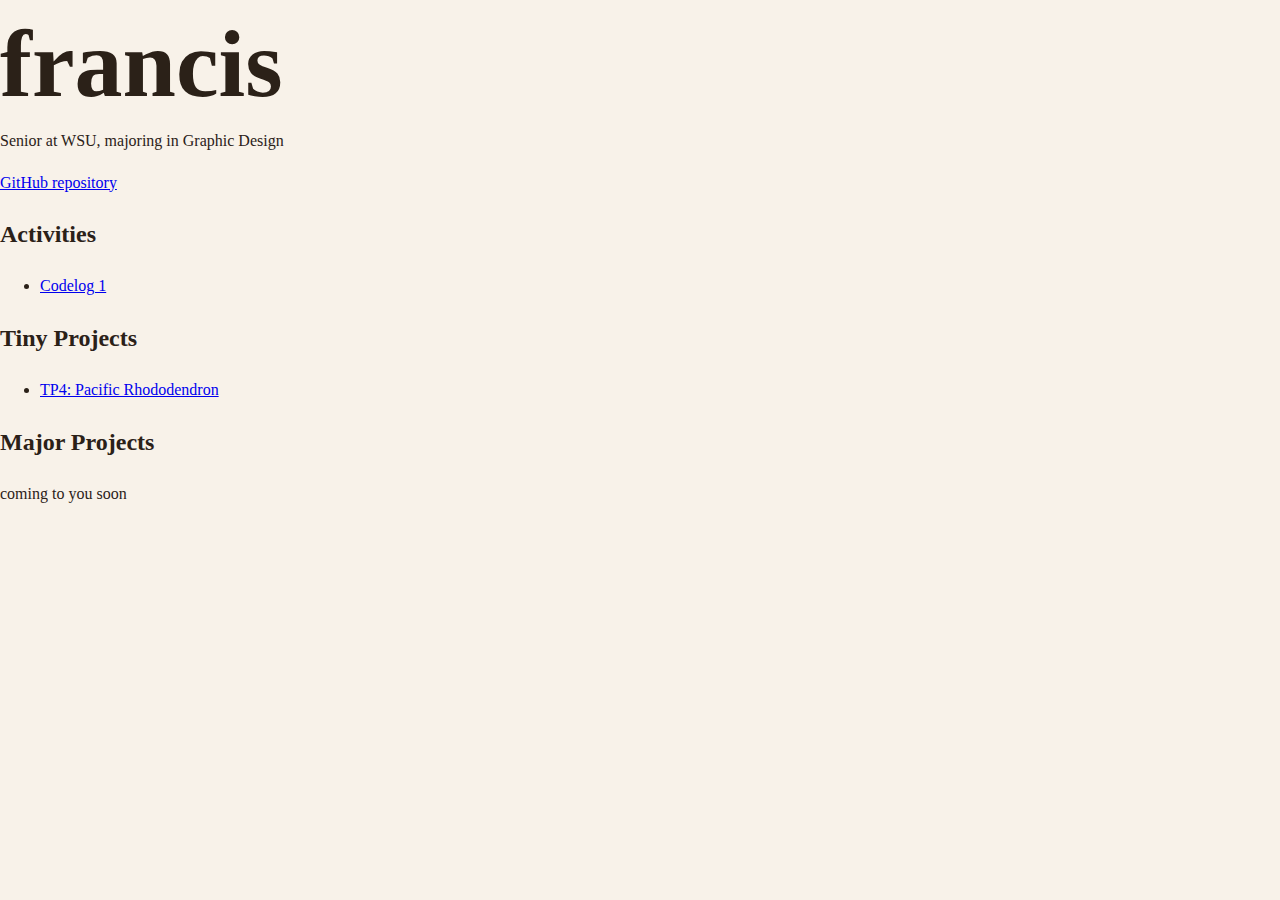
<file: index.html>
<!DOCTYPE html>
<html>
	<head>
		<meta charset="UTF-8">
		<meta name="viewport" content="width=device-width, initial-scale=1.0">
		<title>Francis's Website</title>
		<!-- external CSS -->
		 <link rel="stylesheet" href="styles.css" media="all">
	</head>

	<body>

		<h1>francis</h1>
		<p>Senior at WSU, majoring in Graphic Design</p>

		<p>
			<a href="https://github.com/emileefrancis/emileefrancis.github.io">GitHub repository</a>
		</p>

		<h2>Activities</h2>
		<ul>
			<li>
				<a href="https://emileefrancis.github.io/codelogs/log1.html">Codelog 1</a>
			</li>
		</ul>

		<h2>Tiny Projects</h2>
		<ul>
			<li>
				<a href="https://emileefrancis.github.io/rhododendron/">TP4: Pacific Rhododendron</a>
			</li>
		</ul>

		<h2>Major Projects</h2>
		<p>coming to you soon</p>

	</body>

</html>
</file>
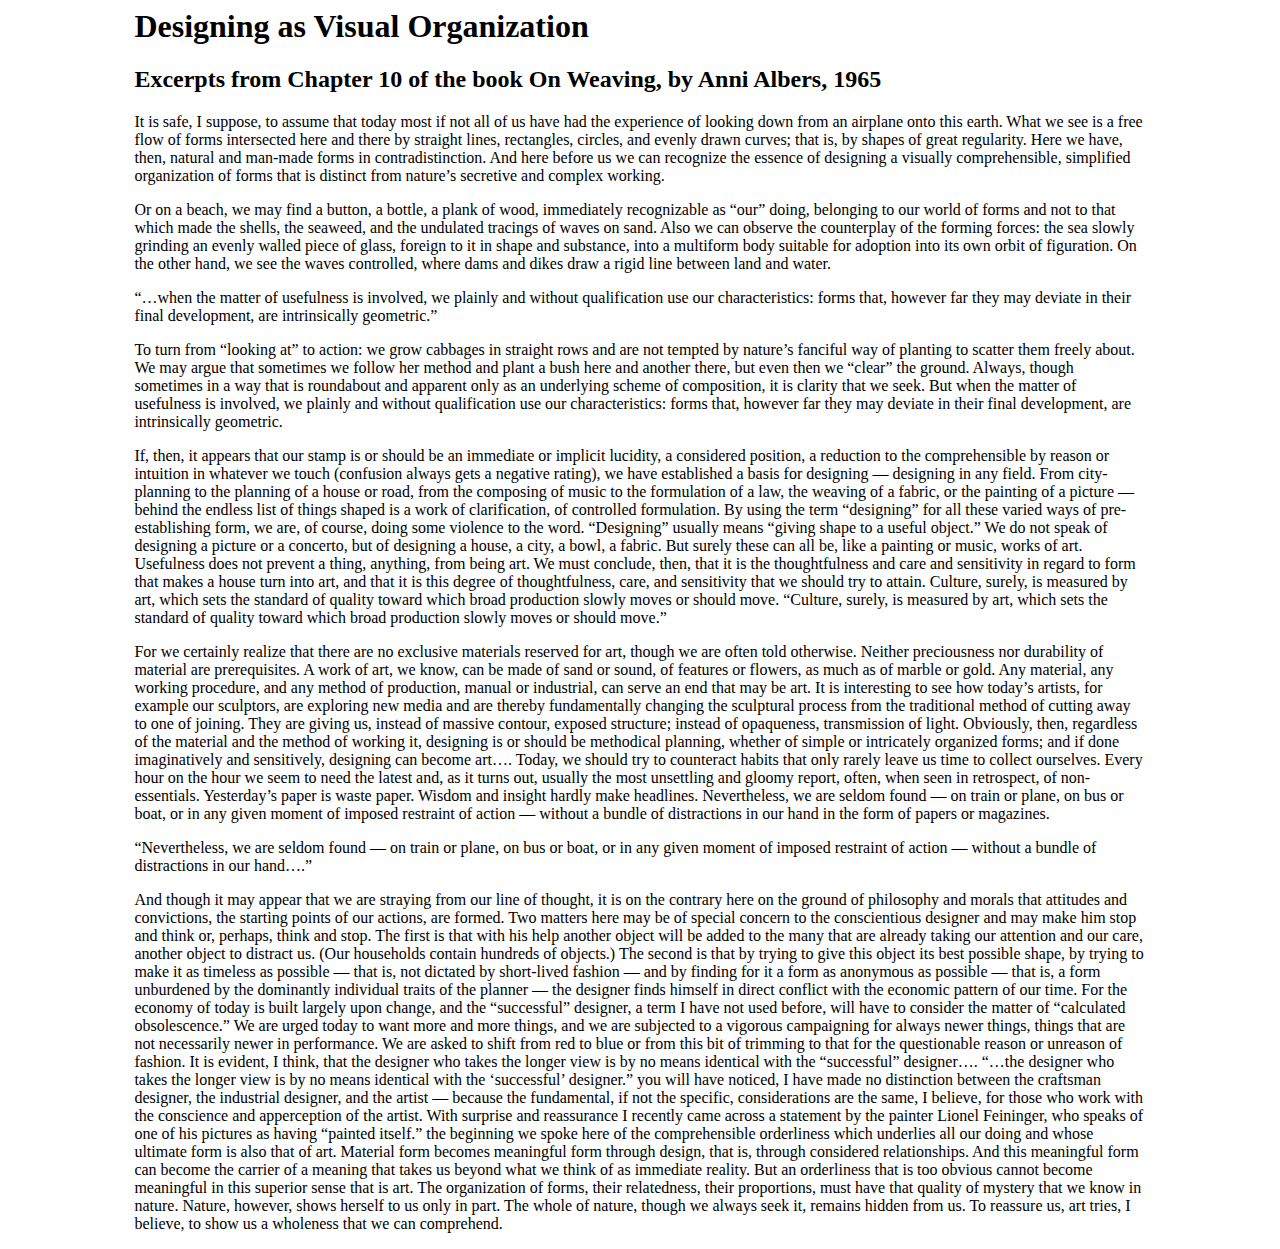
<file: anni albers/index.html>
<html>
<head>
	<!-- meta tags and title -->
	<meta charset="UTF-8">
	<meta name="viewport" content="width=device-width, initial-scale=1.0">
	<title>TP3: Layout 1</title>

	<!-- external and internal CSS -->
	<link rel="stylesheet" href="styles.css" media="all">

</head>
<body>



    <main>
        <section>
   <h1>Designing as Visual Organization</h1>
   <h2>Excerpts from Chapter 10 of the book On Weaving, by Anni Albers, 1965</h2>
    </section>
    <section>
   <p> It is safe, I suppose, to assume that today most if not all of us have had the experience of looking down from an airplane onto this earth. What we see is a free flow of forms intersected here and there by straight lines, rectangles, circles, and evenly drawn curves; that is, by shapes of great regularity. Here we have, then, natural and man-made forms in contradistinction. And here before us we can recognize the essence of designing a visually comprehensible, simplified organization of forms that is distinct from nature’s secretive and complex working.</p>
    </section>
     <section>
   <p> Or on a beach, we may find a button, a bottle, a plank of wood, immediately recognizable as “our” doing, belonging to our world of forms and not to that which made the shells, the seaweed, and the undulated tracings of waves on sand. Also we can observe the counterplay of the forming forces: the sea slowly grinding an evenly walled piece of glass, foreign to it in shape and substance, into a multiform body suitable for adoption into its own orbit of figuration. On the other hand, we see the waves controlled, where dams and dikes draw a rigid line between land and water.</p>
     </section>
    <section>
    <p class="callout">“…when the matter of usefulness is involved, we plainly and without qualification use our characteristics:
    forms that, however far they may deviate in their final development, are intrinsically geometric.”</p>
    </section>
    <section>
    <p> To turn from “looking at” to action: we grow cabbages in straight rows and are not tempted by nature’s fanciful way of planting to scatter them freely about. We may argue that sometimes we follow her method and plant a bush here and another there, but even then we “clear” the ground. Always, though sometimes in a way that is roundabout and apparent only as an underlying scheme of composition, it is clarity that we seek. But when the matter of usefulness is involved, we plainly and without qualification use our characteristics: forms that, however far they may deviate in their final development, are intrinsically geometric.</p>
    </section>
    <section>
    <p>If, then, it appears that our stamp is or should be an immediate or implicit lucidity, a considered position, a reduction to the comprehensible by reason or intuition in whatever we touch (confusion always gets a negative rating), we have established a basis for designing — designing in any field. From city-planning to the planning of a house or road, from the composing of music to the formulation of a law, the weaving of a fabric, or the painting of a picture — behind the endless list of things shaped is a work of clarification, of controlled formulation.
        By using the term “designing” for all these varied ways of pre-establishing form, we are, of course, doing some violence to the word. “Designing” usually means “giving shape to a useful object.” We do not speak of designing a picture or a concerto, but of designing a house, a city, a bowl, a fabric. But surely these can all be, like a painting or music, works of art. Usefulness does not prevent a thing, anything, from being art. We must conclude, then, that it is the thoughtfulness and care and sensitivity in regard to form that makes a house turn into art, and that it is this degree of thoughtfulness, care, and sensitivity that we should try to attain. Culture, surely, is measured by art, which sets the standard of quality toward which broad production slowly moves or should move.
        “Culture, surely, is measured by art, which sets the standard of quality toward which broad production slowly moves or should move.”</p>
    </section>
    <section>
    <p> For we certainly realize that there are no exclusive materials reserved for art, though we are often told otherwise. Neither preciousness nor durability of material are prerequisites. A work of art, we know, can be made of sand or sound, of features or flowers, as much as of marble or gold. Any material, any working procedure, and any method of production, manual or industrial, can serve an end that may be art. It is interesting to see how today’s artists, for example our sculptors, are exploring new media and are thereby fundamentally changing the sculptural process from the traditional method of cutting away to one of joining. They are giving us, instead of massive contour, exposed structure; instead of opaqueness, transmission of light. Obviously, then, regardless of the material and the method of working it, designing is or should be methodical planning, whether of simple or intricately organized forms; and if done imaginatively and sensitively, designing can become art….
     Today, we should try to counteract habits that only rarely leave us time to collect ourselves. Every hour on the hour we seem to need the latest and, as it turns out, usually the most unsettling and gloomy report, often, when seen in retrospect, of non-essentials. Yesterday’s paper is waste paper. Wisdom and insight hardly make headlines. Nevertheless, we are seldom found — on train or plane, on bus or boat, or in any given moment of imposed restraint of action — without a bundle of distractions in our hand in the form of papers or magazines.</p>
    </section>
    <section>
    <p class="callout">“Nevertheless, we are seldom found — on train or plane, on bus or boat, or in
    any given moment of imposed restraint of action — without a bundle of distractions in our hand….”</p>
    </section>
    <section>
    <p>And though it may appear that we are straying from our line of thought, it is on the contrary here on the ground of philosophy and morals that attitudes and convictions, the starting points of our actions, are formed. Two matters here may be of special concern to the conscientious designer and may make him stop and think or, perhaps, think and stop. The first is that with his help another object will be added to the many that are already taking our attention and our care, another object to distract us. (Our households contain hundreds of objects.) The second is that by trying to give this object its best possible shape, by trying to make it as timeless as possible — that is, not dictated by short-lived fashion — and by finding for it a form as anonymous as possible — that is, a form unburdened by the dominantly individual traits of the planner — the designer finds himself in direct conflict with the economic pattern of our time.
         For the economy of today is built largely upon change, and the “successful” designer, a term I have not used before, will have to consider the matter of “calculated obsolescence.” We are urged today to want more and more things, and we are subjected to a vigorous campaigning for always newer things, things that are not necessarily newer in performance. We are asked to shift from red to blue or from this bit of trimming to that for the questionable reason or unreason of fashion. It is evident, I think, that the designer who takes the longer view is by no means identical with the “successful” designer….
         “…the designer who takes the longer view is by no means identical with the ‘successful’ designer.”
         you will have noticed, I have made no distinction between the craftsman designer, the industrial designer, and the artist — because the fundamental, if not the specific, considerations are the same, I believe, for those who work with the conscience and apperception of the artist. With surprise and reassurance I recently came across a statement by the painter Lionel Feininger, who speaks of one of his pictures as having “painted itself.”
        the beginning we spoke here of the comprehensible orderliness which underlies all our doing and whose ultimate form is also that of art. Material form becomes meaningful form through design, that is, through considered relationships. And this meaningful form can become the carrier of a meaning that takes us beyond what we think of as immediate reality. But an orderliness that is too obvious cannot become meaningful in this superior sense that is art. The organization of forms, their relatedness, their proportions, must have that quality of mystery that we know in nature. Nature, however, shows herself to us only in part. The whole of nature, though we always seek it, remains hidden from us. To reassure us, art tries, I believe, to show us a wholeness that we can comprehend.</p>
    </section>
    </main>

</body>
</html>
</file>
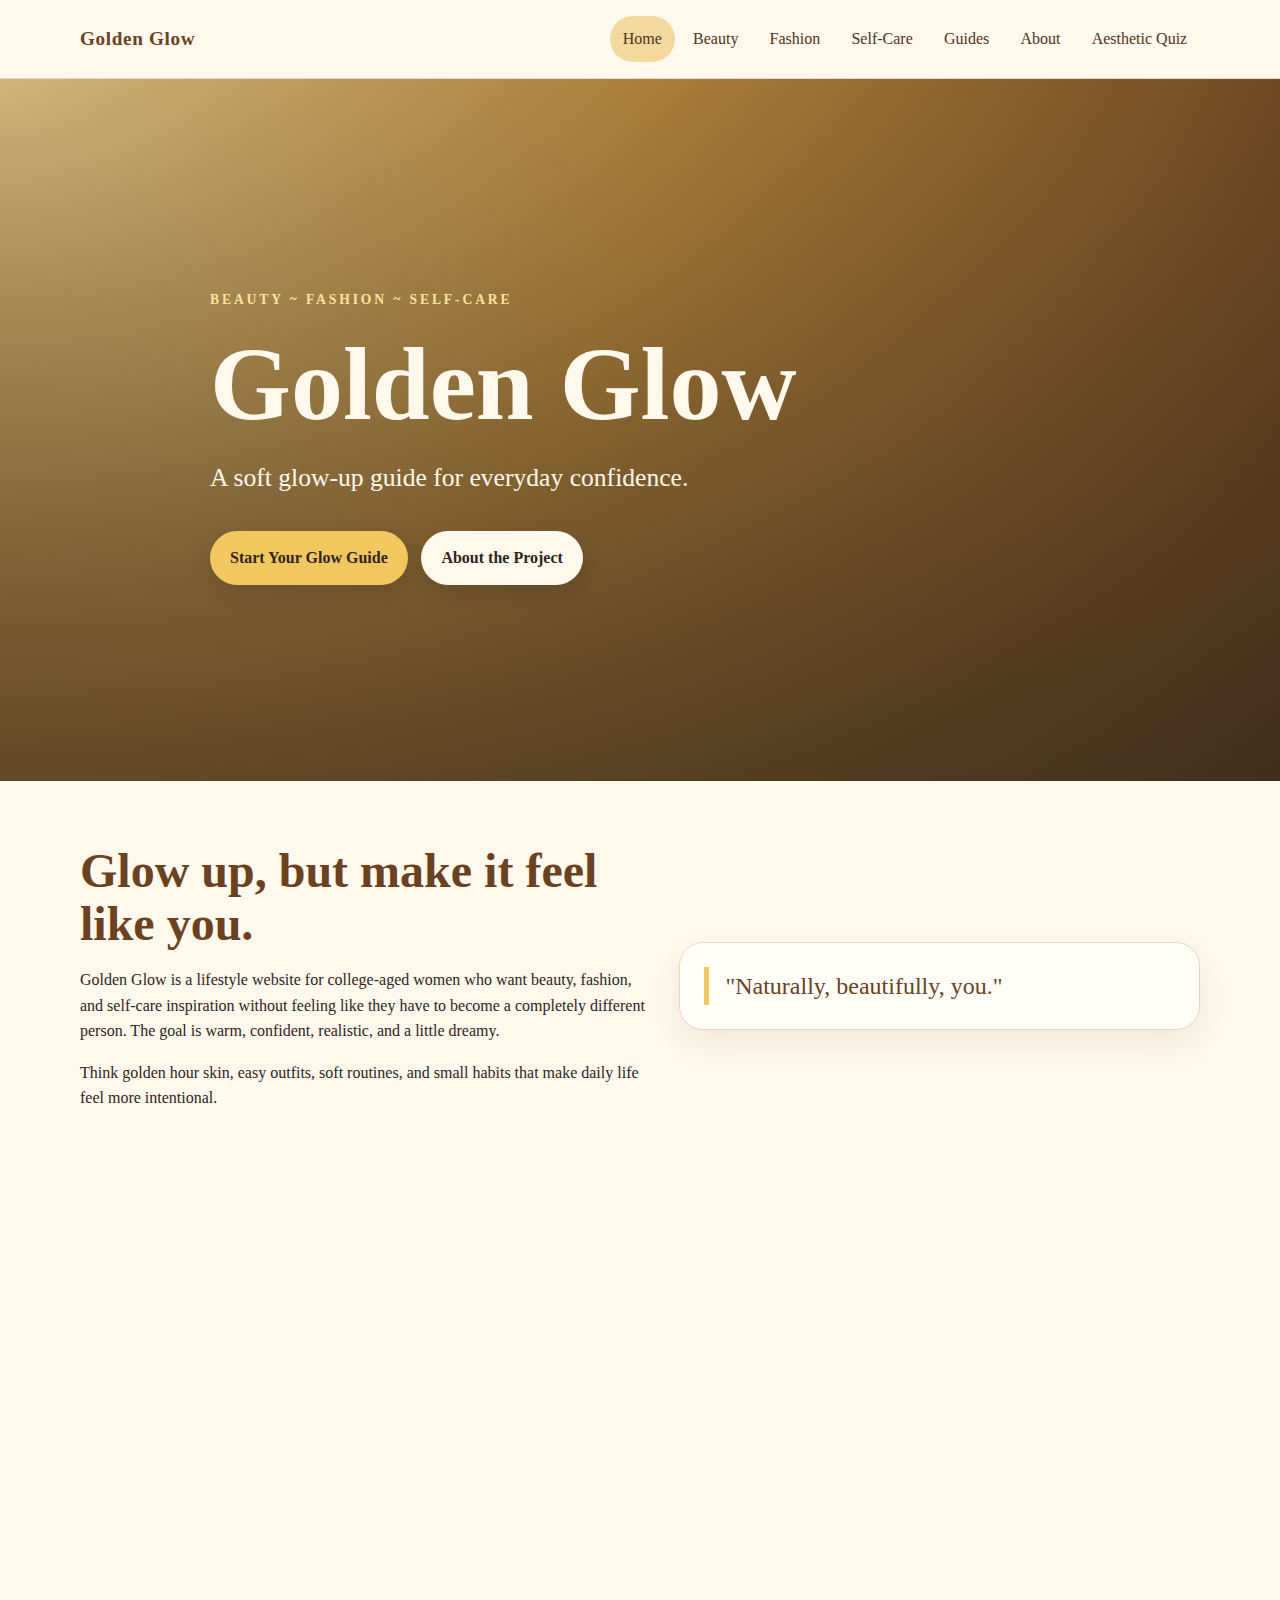
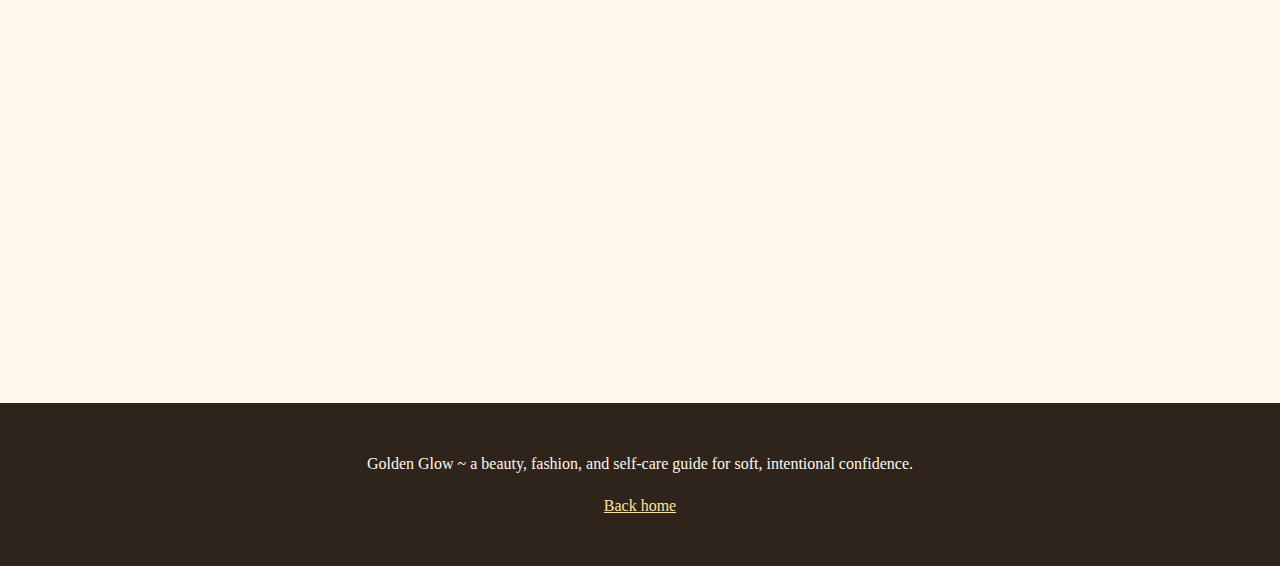
<file: golden-glow-design/index.html>
<!DOCTYPE html>
<html lang="en">

<head>
    <meta charset="UTF-8">
    <meta name="viewport" content="width=device-width, initial-scale=1.0">
    <title>Golden Glow | Home</title>
    <link rel="stylesheet" href="styles.css">
</head>

<body>
    <a class="skip-link" href="#main">Skip to main content</a>
    <header class="site-header">
        <div class="nav-wrap">
            <a class="logo" href="index.html">Golden Glow</a>
            <button class="nav-toggle" aria-expanded="false" aria-controls="nav-menu">Menu</button>
            <ul class="nav-menu" id="nav-menu">
                <li><a href="index.html" class="active">Home</a></li>
                <li><a href="beauty.html">Beauty</a></li>
                <li><a href="fashion.html">Fashion</a></li>
                <li><a href="self-care.html">Self-Care</a></li>
                <li><a href="guides.html">Guides</a></li>
                <li><a href="about.html">About</a></li>
                <li><a href="quiz/quiz.html">Aesthetic Quiz</a></li>
            </ul>
        </div>
    </header>

    <section class="hero">
        <div class="hero-content">
            <p class="eyebrow">Beauty ~ Fashion ~ Self-Care</p>
            <h1>Golden Glow</h1>
            <p class="tagline">A soft glow-up guide for everyday confidence.</p>
            <div class="button-row">
                <a class="button" href="guides.html">Start Your Glow Guide</a>
                <a class="button secondary" href="about.html">About the Project</a>
            </div>
        </div>
    </section>

    <main id="main">

        <section class="section split reveal">
            <div>
                <h2>Glow up, but make it feel like you.</h2>
                <p>
                    Golden Glow is a lifestyle website for college-aged women who want beauty, fashion,
                    and self-care inspiration without feeling like they have to become a completely
                    different person. The goal is warm, confident, realistic, and a little dreamy.
                </p>
                <p>
                    Think golden hour skin, easy outfits, soft routines, and small habits that make
                    daily life feel more intentional.
                </p>
            </div>

            <div class="card">
                <blockquote class="quote">
                    "Naturally, beautifully, you."
                </blockquote>
            </div>
        </section>

        <section class="section reveal">
            <div class="section-intro">
                <h2>Explore the site</h2>
                <p>Each page shows you a different part of the Golden Glow lifestyle.</p>
            </div>

            <div class="grid three">
                <a class="card link-card feature-card" style="--feature-bg:#c98f46;" href="beauty.html">
                    <h3>Beauty</h3>
                    <p>Skincare, makeup, and simple glow-up routines.</p>
                </a>

                <a class="card link-card feature-card" style="--feature-bg:#9e6f42;" href="fashion.html">
                    <h3>Fashion</h3>
                    <p>Soft outfits, capsule pieces, and warm styling ideas.</p>
                </a>

                <a class="card link-card feature-card" style="--feature-bg:#b77b57;" href="self-care.html">
                    <h3>Self-Care</h3>
                    <p>Daily rituals, reset routines, and gentle motivation.</p>
                </a>
            </div>
        </section>

        <section class="section callout reveal">
            <h2>Who this is for</h2>
            <p>
                This site is designed for someone who is busy, creative, and trying to feel more put together
                without making beauty or wellness feel like a full-time job.
            </p>
            <ul class="pill-list">
                <li>College lifestyle</li>
                <li>Beginner friendly</li>
                <li>Budget aware</li>
                <li>Warm and relaxed</li>
                <li>Soft confidence</li>
            </ul>
        </section>

    </main>

    <footer class="site-footer">
        <p>Golden Glow ~ a beauty, fashion, and self-care guide for soft, intentional confidence.</p>
        <p><a href="index.html">Back home</a></p>
    </footer>

    <script src="scripts.js"></script>
</body>

</html>
</file>
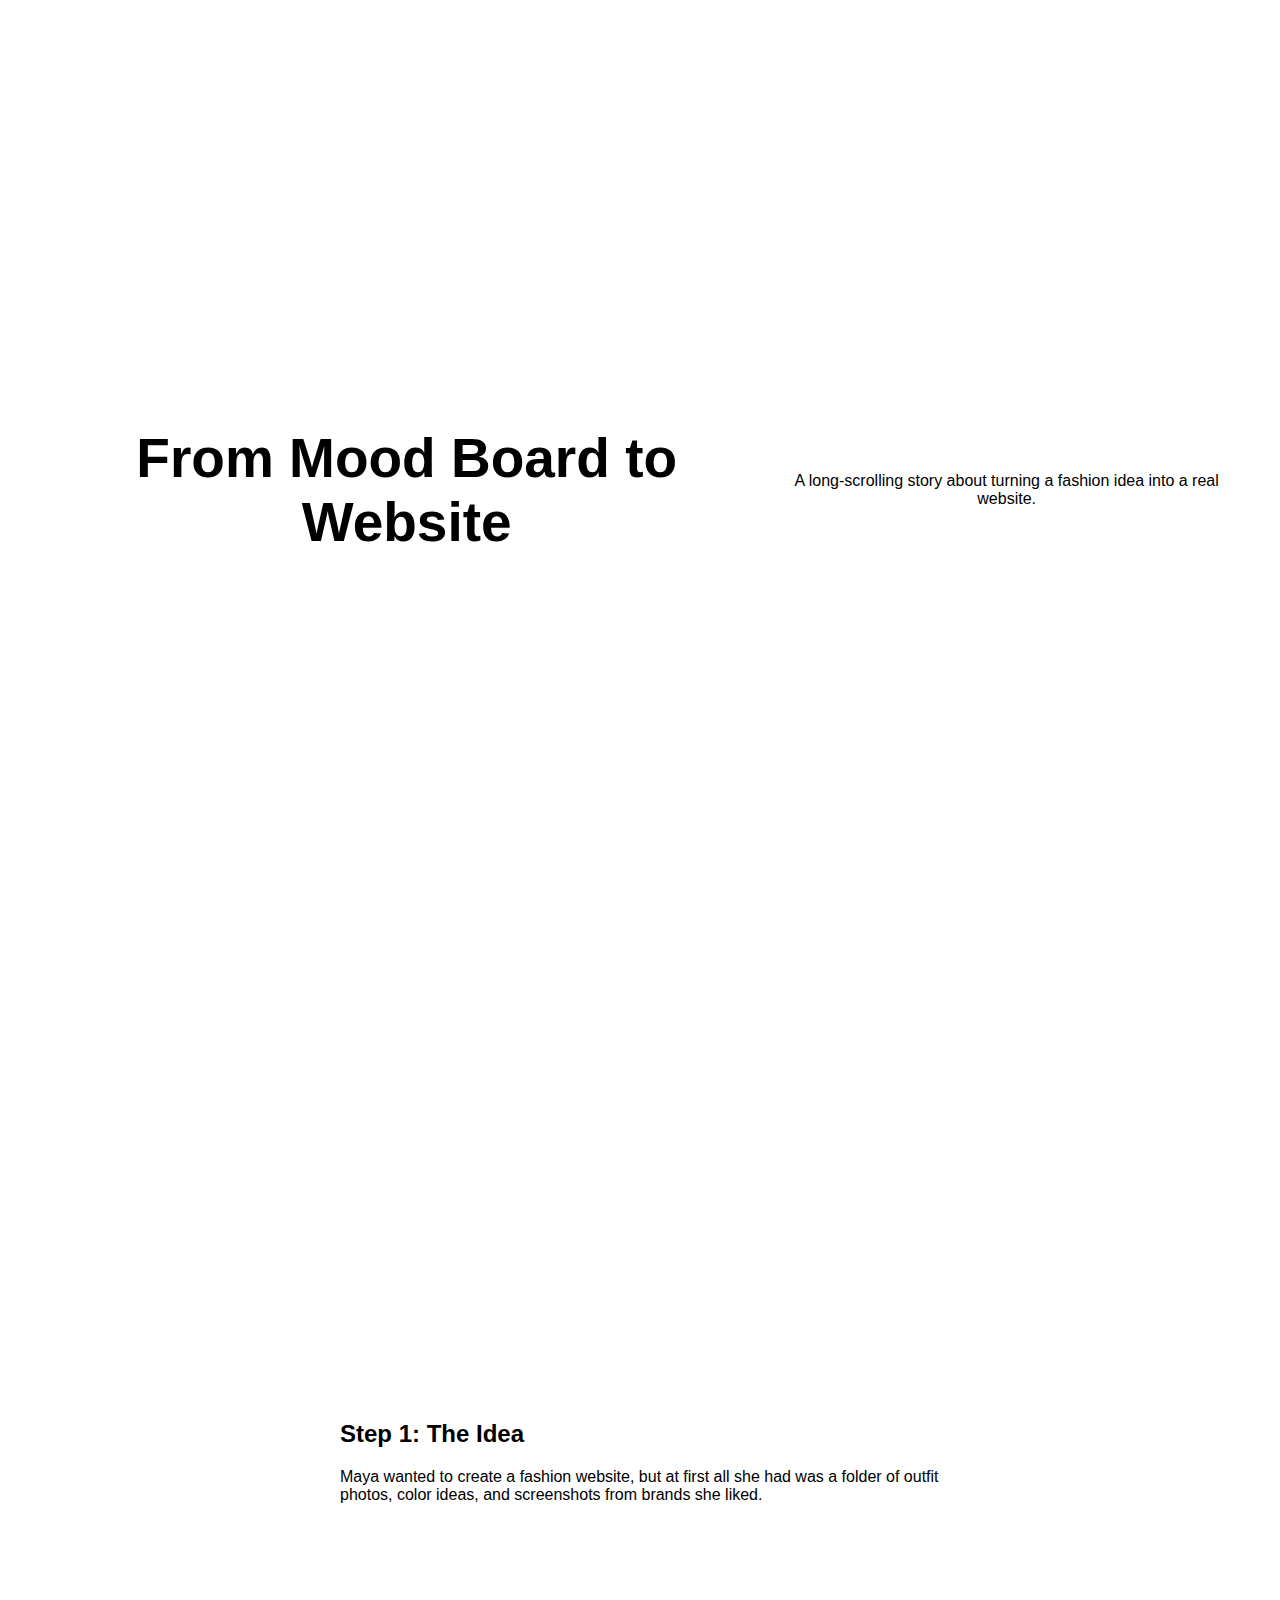
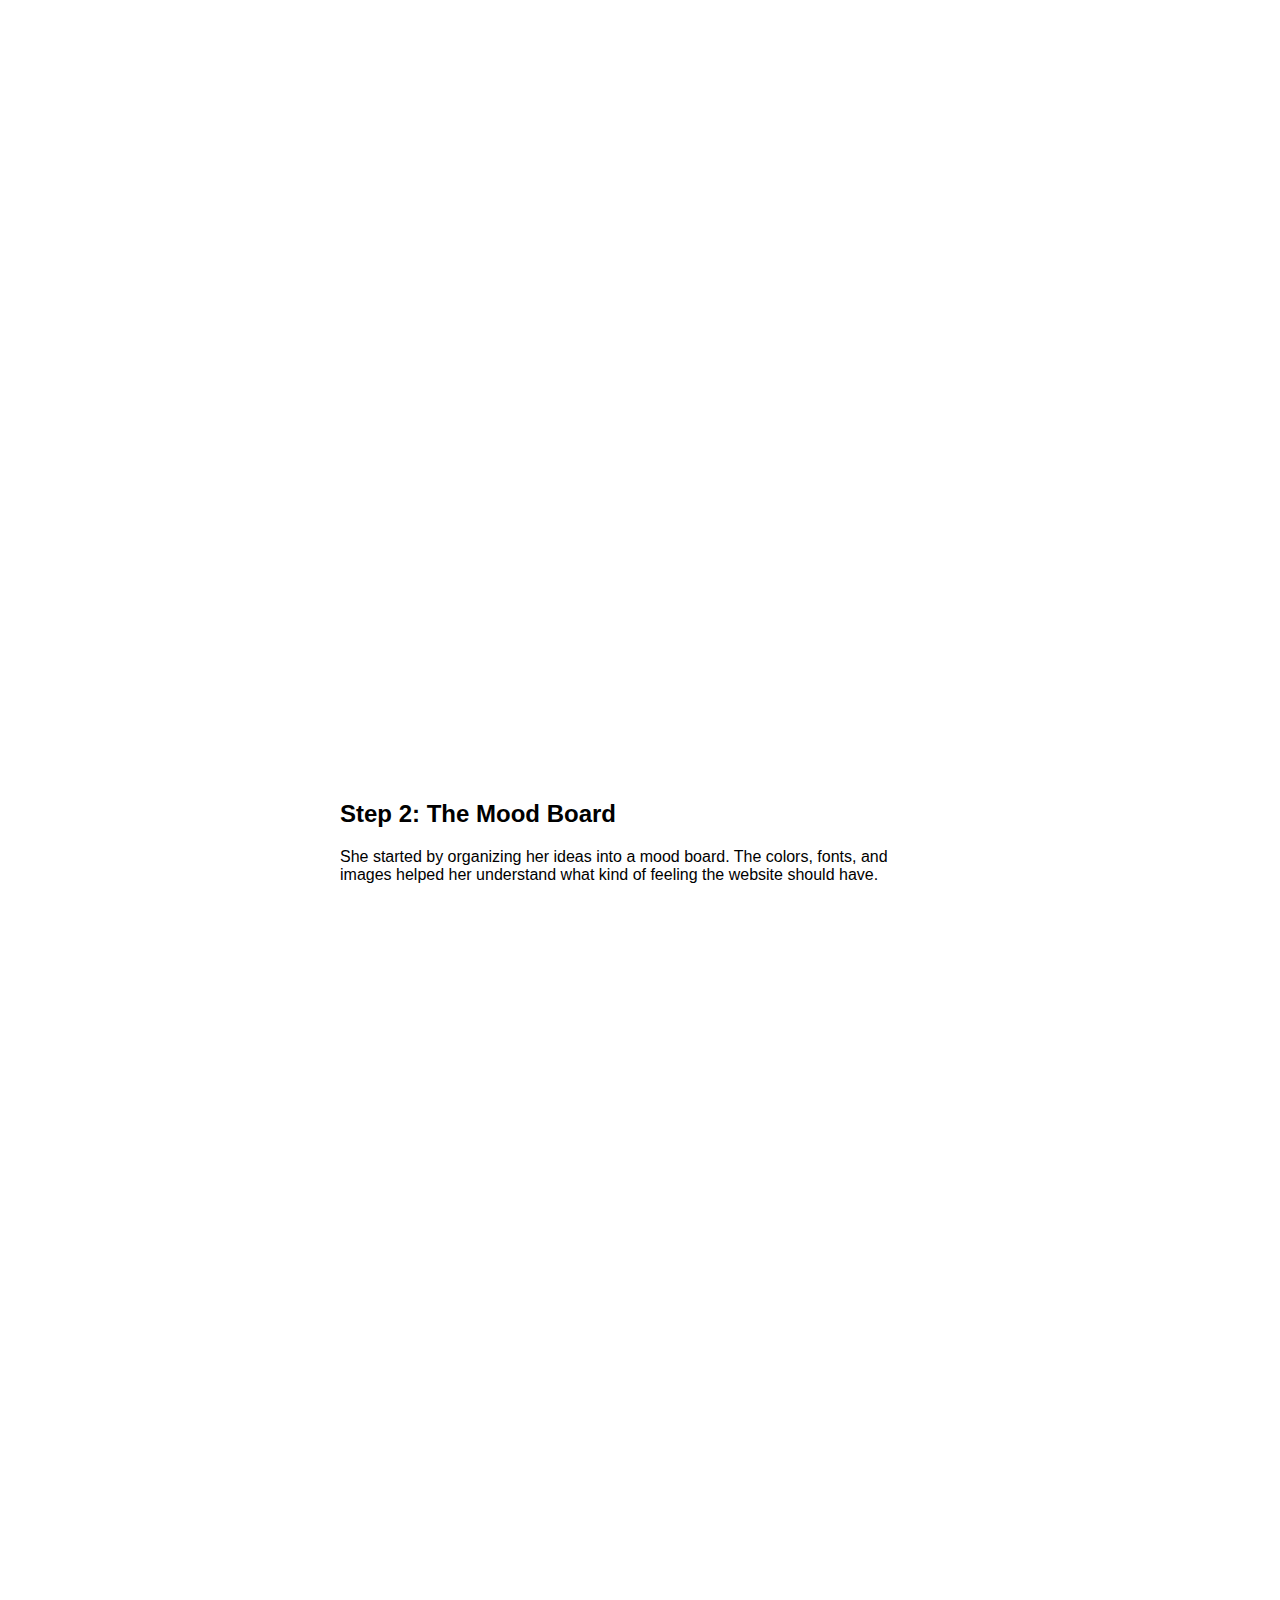
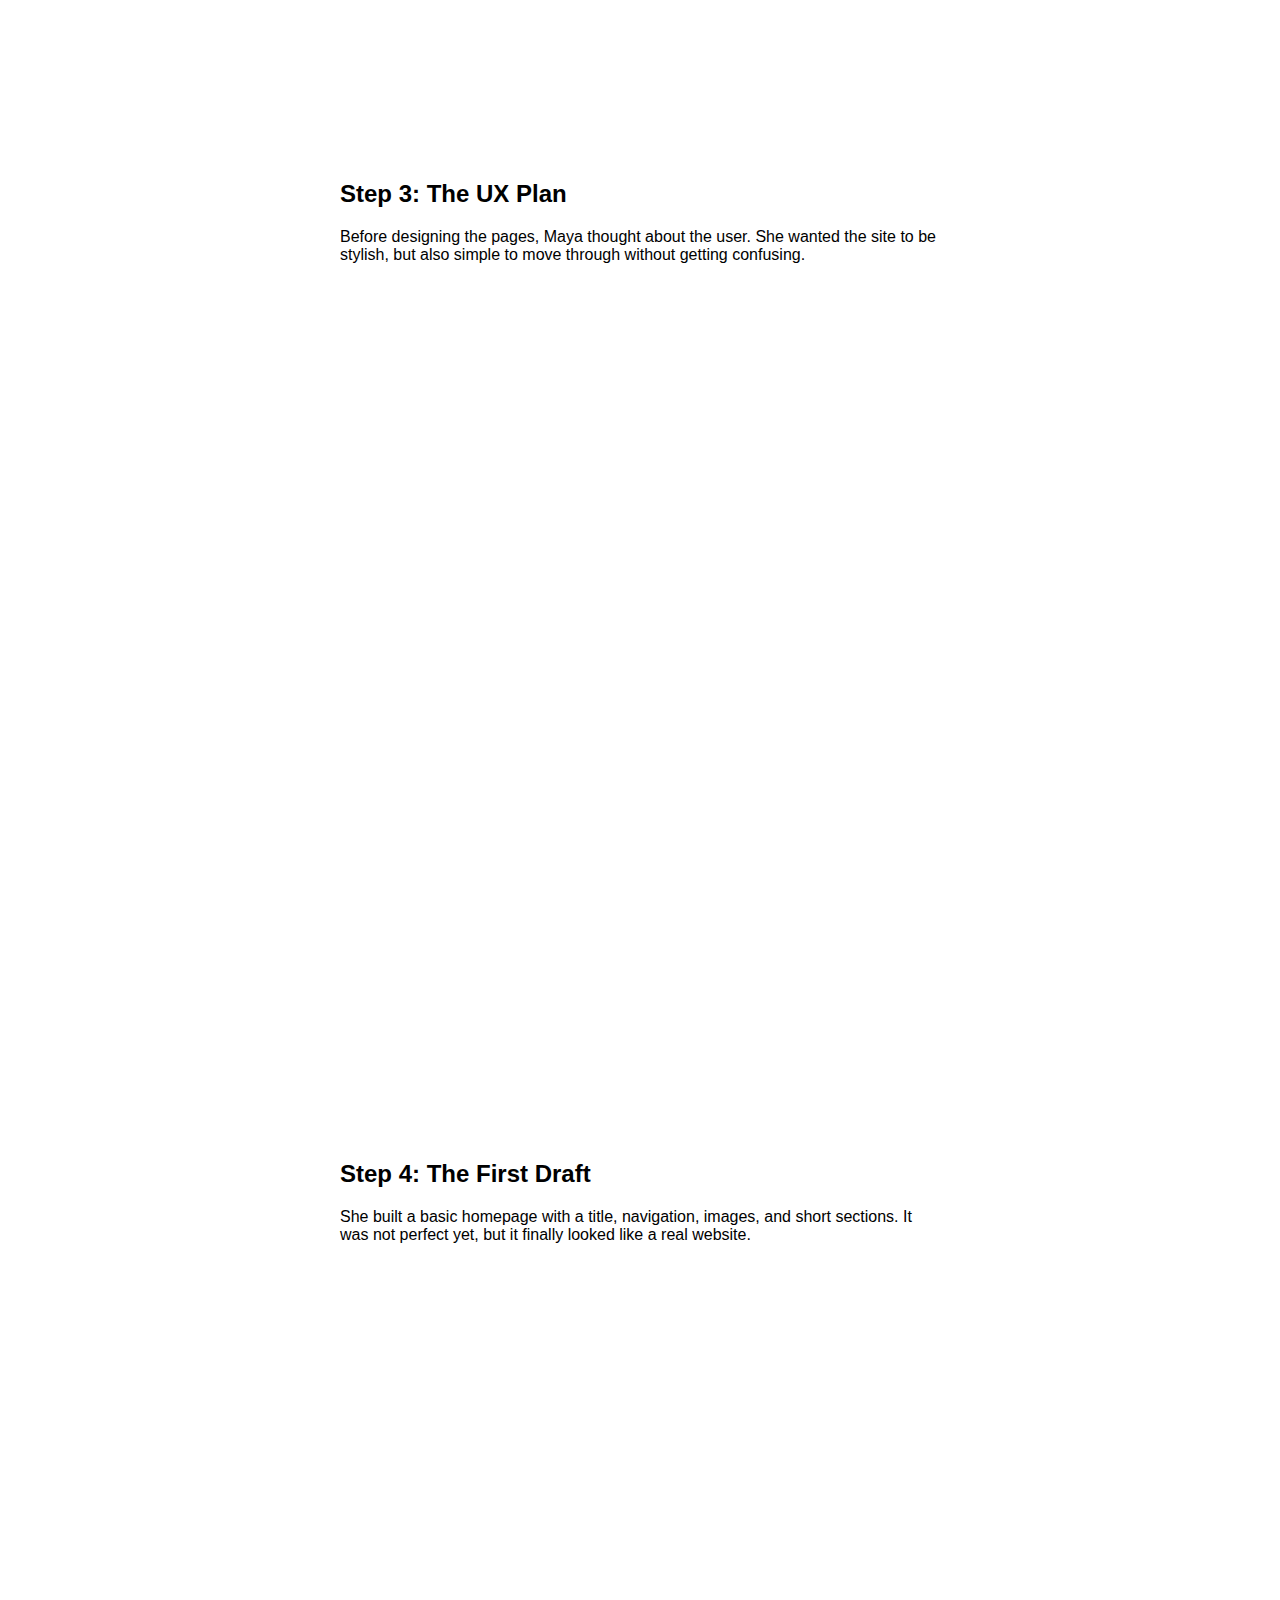
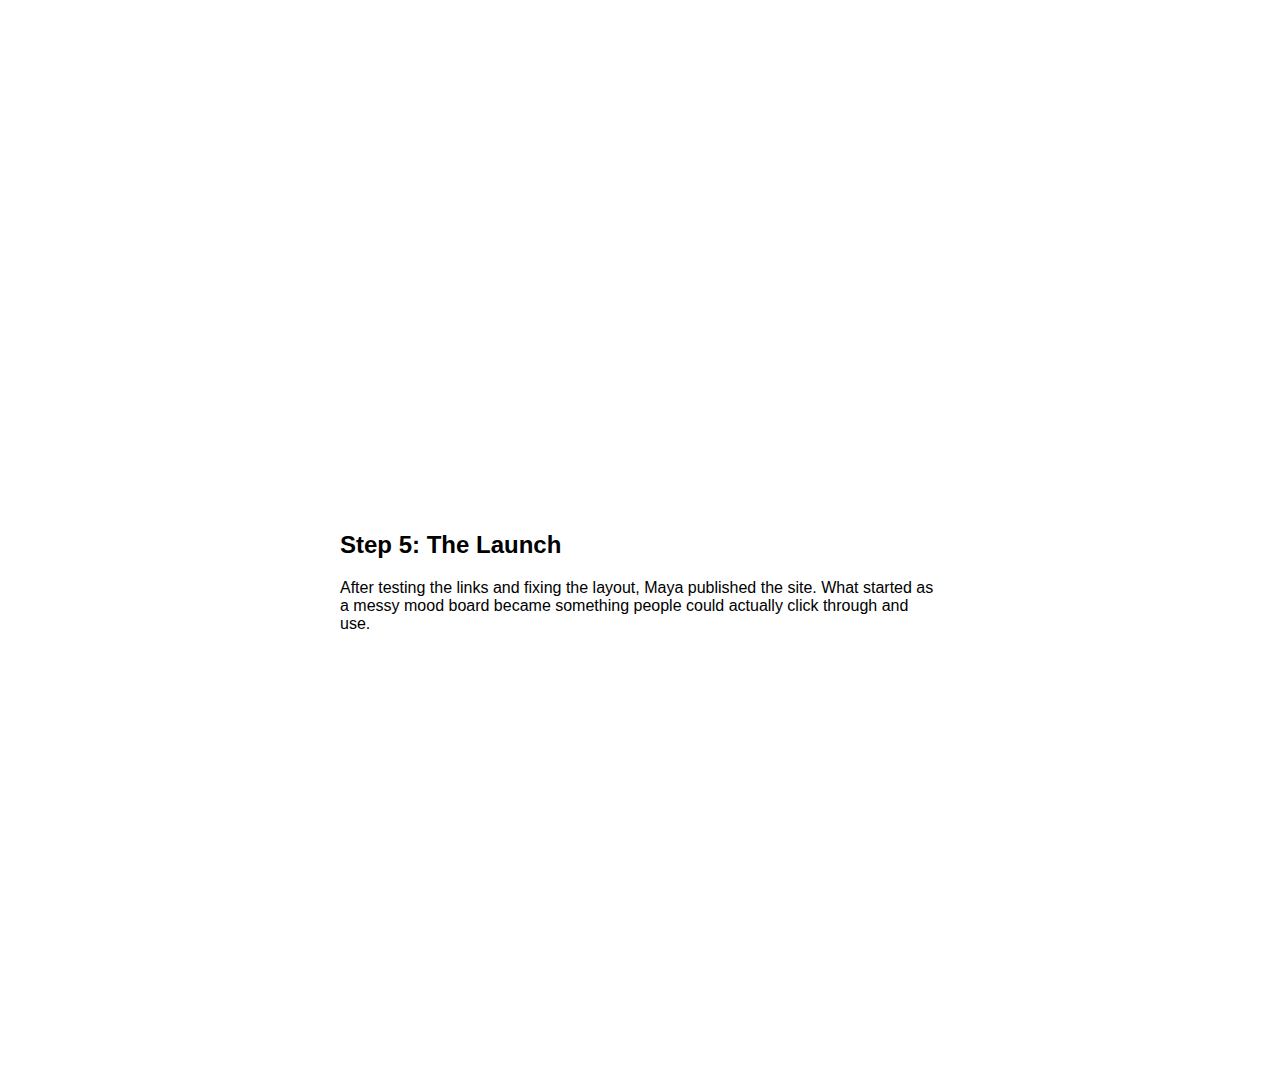
<file: its-a-long-story/index.html>
<!DOCTYPE html>
<html>
<head>
  <title>From Mood Board to Website</title>
  <link rel="stylesheet" href="styles.css">
</head>

<body>

  <section class="step intro">
    <h1>From Mood Board to Website</h1>
    <p>A long-scrolling story about turning a fashion idea into a real website.</p>
  </section>

  <section class="step">
    <div class="text-box">
      <h2>Step 1: The Idea</h2>
      <p>Maya wanted to create a fashion website, but at first all she had was a folder of outfit photos, color ideas, and screenshots from brands she liked.</p>
    </div>
  </section>

  <section class="step">
    <div class="text-box">
      <h2>Step 2: The Mood Board</h2>
      <p>She started by organizing her ideas into a mood board. The colors, fonts, and images helped her understand what kind of feeling the website should have.</p>
    </div>
  </section>

  <section class="step">
    <div class="text-box">
      <h2>Step 3: The UX Plan</h2>
      <p>Before designing the pages, Maya thought about the user. She wanted the site to be stylish, but also simple to move through without getting confusing.</p>
    </div>
  </section>

  <section class="step">
    <div class="text-box">
      <h2>Step 4: The First Draft</h2>
      <p>She built a basic homepage with a title, navigation, images, and short sections. It was not perfect yet, but it finally looked like a real website.</p>
    </div>
  </section>

  <section class="step ending">
    <div class="text-box">
      <h2>Step 5: The Launch</h2>
      <p>After testing the links and fixing the layout, Maya published the site. What started as a messy mood board became something people could actually click through and use.</p>
    </div>
  </section>

</body>
</html>
</file>
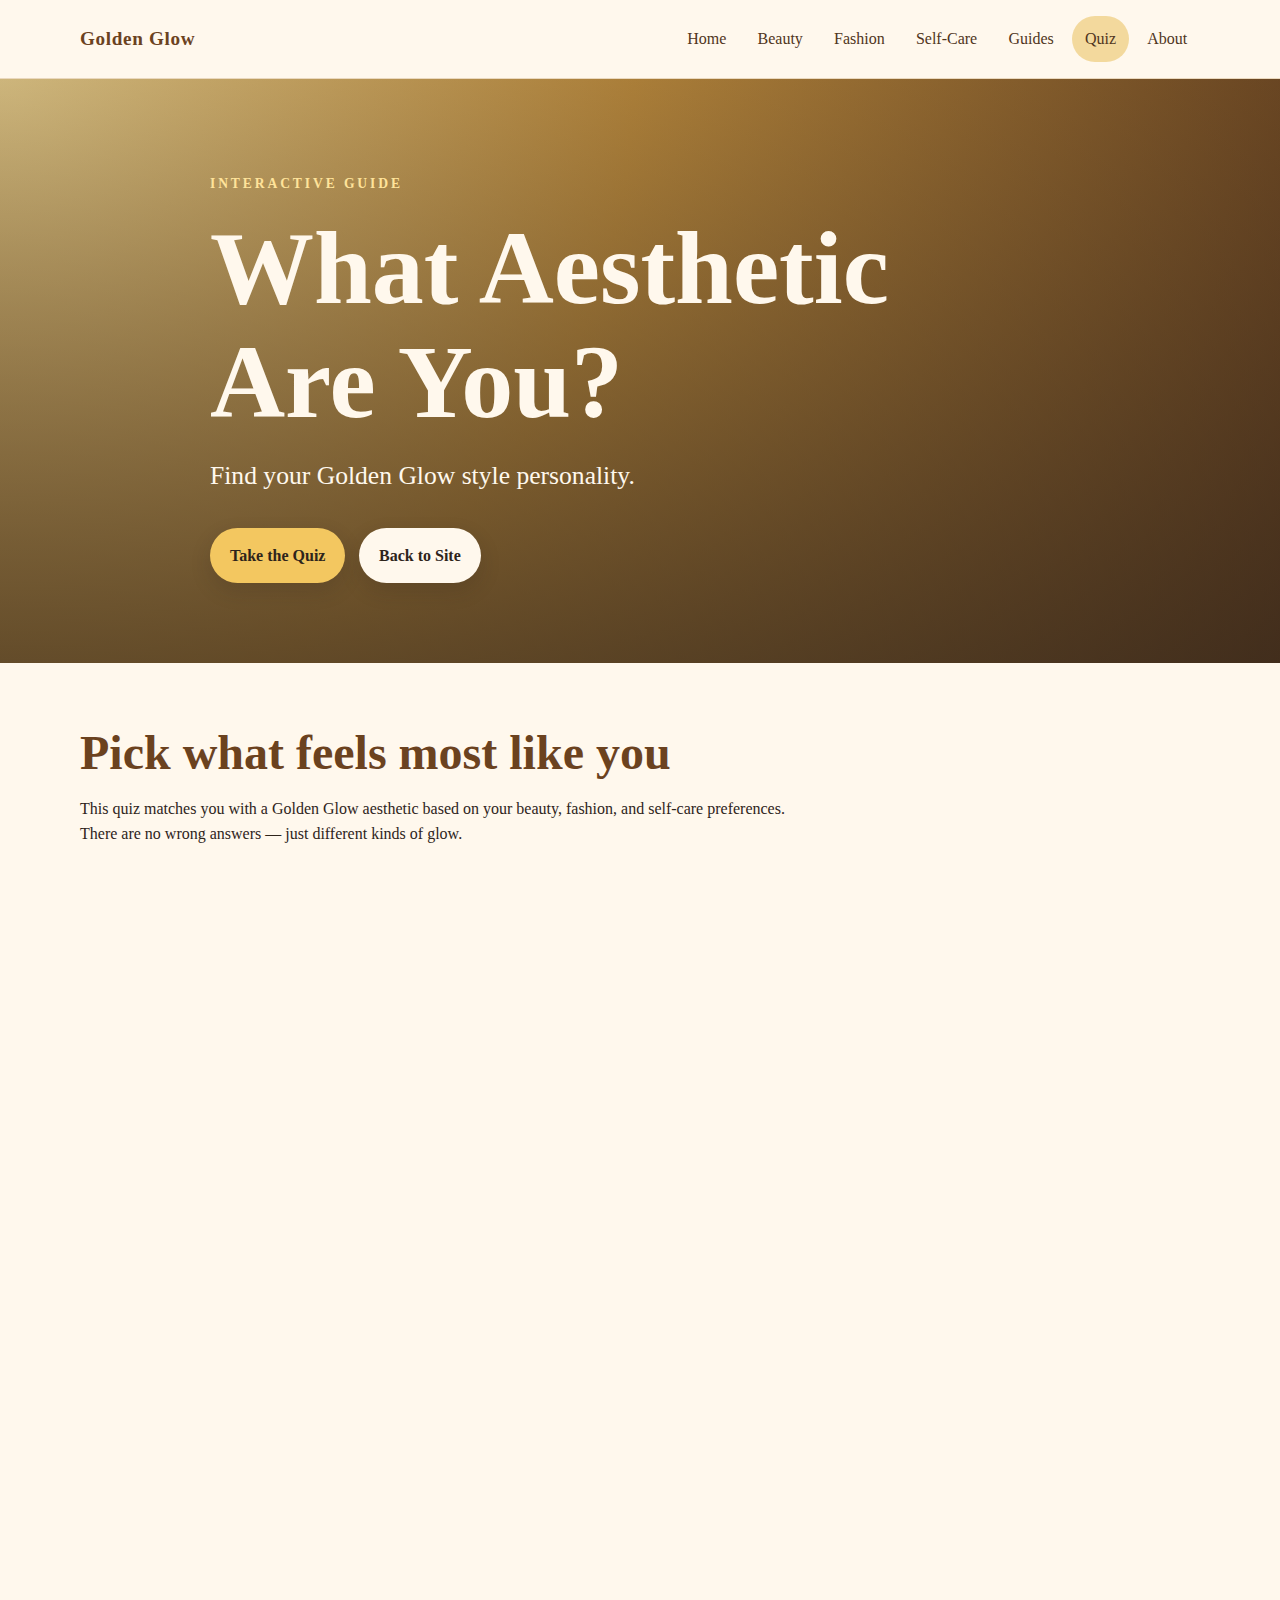
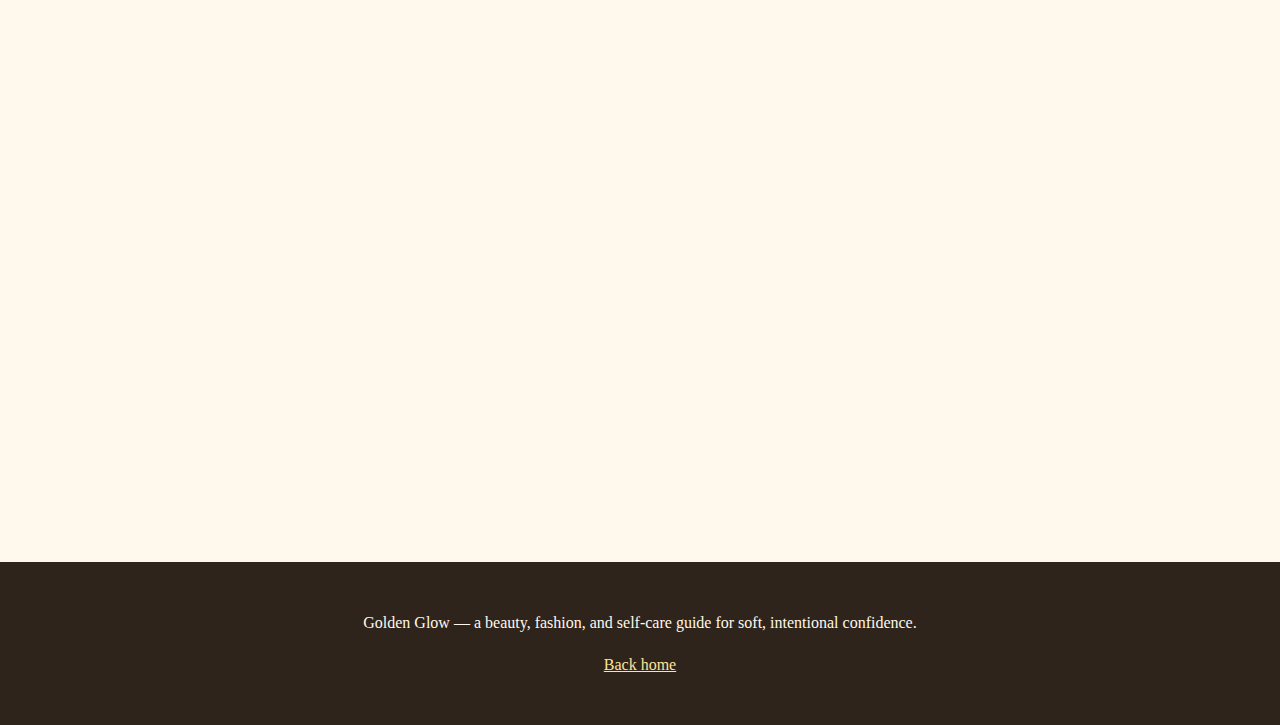
<file: golden-glow-design/quiz/index.html>
<!DOCTYPE html>
<html lang="en">
<head>
  <meta charset="UTF-8">
  <meta name="viewport" content="width=device-width, initial-scale=1.0">
  <title>Golden Glow | Aesthetic Quiz</title>
  <link rel="stylesheet" href="quiz.css">
</head>

<body>
  <a class="skip-link" href="#main">Skip to main content</a>

  <header class="site-header">
    <nav class="nav-wrap">
      <a class="logo" href="../index.html">Golden Glow</a>

      <button class="nav-toggle" aria-expanded="false" aria-controls="nav-menu">
        Menu
      </button>

      <ul class="nav-menu" id="nav-menu">
        <li><a href="../index.html">Home</a></li>
        <li><a href="../beauty.html">Beauty</a></li>
        <li><a href="../fashion.html">Fashion</a></li>
        <li><a href="../self-care.html">Self-Care</a></li>
        <li><a href="../guides.html">Guides</a></li>
        <li><a class="active" href="index.html">Quiz</a></li>
        <li><a href="../about.html">About</a></li>
      </ul>
    </nav>
  </header>

  <section class="hero">
    <div class="hero-content">
      <p class="eyebrow">Interactive Guide</p>
      <h1>What Aesthetic Are You?</h1>
      <p class="tagline">Find your Golden Glow style personality.</p>

      <div class="button-row">
        <a class="button" href="#quiz">Take the Quiz</a>
        <a class="button secondary" href="../index.html">Back to Site</a>
      </div>
    </div>
  </section>

  <main id="main">
    <section class="section" id="quiz">
      <div class="section-intro reveal">
        <h2>Pick what feels most like you</h2>
        <p>
          This quiz matches you with a Golden Glow aesthetic based on your beauty,
          fashion, and self-care preferences. There are no wrong answers — just
          different kinds of glow.
        </p>
      </div>

      <form class="quiz-form card reveal" id="aestheticQuiz">
        <fieldset class="quiz-question">
          <legend>1. Your ideal outfit feels...</legend>

          <label>
            <input type="radio" name="q1" value="boho" required>
            Flowy, earthy, and relaxed
          </label>

          <label>
            <input type="radio" name="q1" value="clean">
            Simple, polished, and effortless
          </label>

          <label>
            <input type="radio" name="q1" value="cozy">
            Comfortable, layered, and soft
          </label>

          <label>
            <input type="radio" name="q1" value="vintage">
            Romantic, unique, and a little nostalgic
          </label>
        </fieldset>

        <fieldset class="quiz-question">
          <legend>2. Choose a color palette.</legend>

          <label>
            <input type="radio" name="q2" value="boho" required>
            Olive, rust, cream, and warm brown
          </label>

          <label>
            <input type="radio" name="q2" value="clean">
            White, beige, soft gold, and black
          </label>

          <label>
            <input type="radio" name="q2" value="cozy">
            Honey, cocoa, blush, and oatmeal
          </label>

          <label>
            <input type="radio" name="q2" value="vintage">
            Butter yellow, dusty rose, denim, and cherry
          </label>
        </fieldset>

        <fieldset class="quiz-question">
          <legend>3. Your go-to beauty look is...</legend>

          <label>
            <input type="radio" name="q3" value="boho" required>
            Bronzy skin, messy waves, and glossy lips
          </label>

          <label>
            <input type="radio" name="q3" value="clean">
            Slick hair, skin tint, and clear gloss
          </label>

          <label>
            <input type="radio" name="q3" value="cozy">
            Rosy cheeks, brown mascara, and lip balm
          </label>

          <label>
            <input type="radio" name="q3" value="vintage">
            Winged liner, blush, and a soft statement lip
          </label>
        </fieldset>

        <fieldset class="quiz-question">
          <legend>4. Pick a perfect self-care night.</legend>

          <label>
            <input type="radio" name="q4" value="boho" required>
            Journaling, incense, music, and a long shower
          </label>

          <label>
            <input type="radio" name="q4" value="clean">
            Resetting your space and doing a simple skincare routine
          </label>

          <label>
            <input type="radio" name="q4" value="cozy">
            Tea, blankets, comfort TV, and stretching
          </label>

          <label>
            <input type="radio" name="q4" value="vintage">
            Lighting a candle, reading, and making a playlist
          </label>
        </fieldset>

        <fieldset class="quiz-question">
          <legend>5. Choose an accessory.</legend>

          <label>
            <input type="radio" name="q5" value="boho" required>
            Stacked rings
          </label>

          <label>
            <input type="radio" name="q5" value="clean">
            Gold hoops
          </label>

          <label>
            <input type="radio" name="q5" value="cozy">
            A claw clip
          </label>

          <label>
            <input type="radio" name="q5" value="vintage">
            A silk scarf
          </label>
        </fieldset>

        <button class="button quiz-button" type="submit">
          Reveal My Aesthetic
        </button>
      </form>

      <div class="quiz-result card" id="quizResult" aria-live="polite">
        <p class="eyebrow">Your Result</p>
        <h2 id="resultTitle">Take the quiz to reveal your aesthetic.</h2>
        <p id="resultDescription">
          Your result will show up here with styling ideas, beauty notes, and a mini mood board.
        </p>

        <ul class="pill-list" id="resultTags"></ul>

        <button class="button secondary" id="retakeQuiz" type="button">
          Retake Quiz
        </button>
      </div>
    </section>
  </main>

  <footer class="site-footer">
    <p>Golden Glow — a beauty, fashion, and self-care guide for soft, intentional confidence.</p>
    <p><a href="../index.html">Back home</a></p>
  </footer>

  <script src="quiz.js"></script>
</body>
</html>
</file>
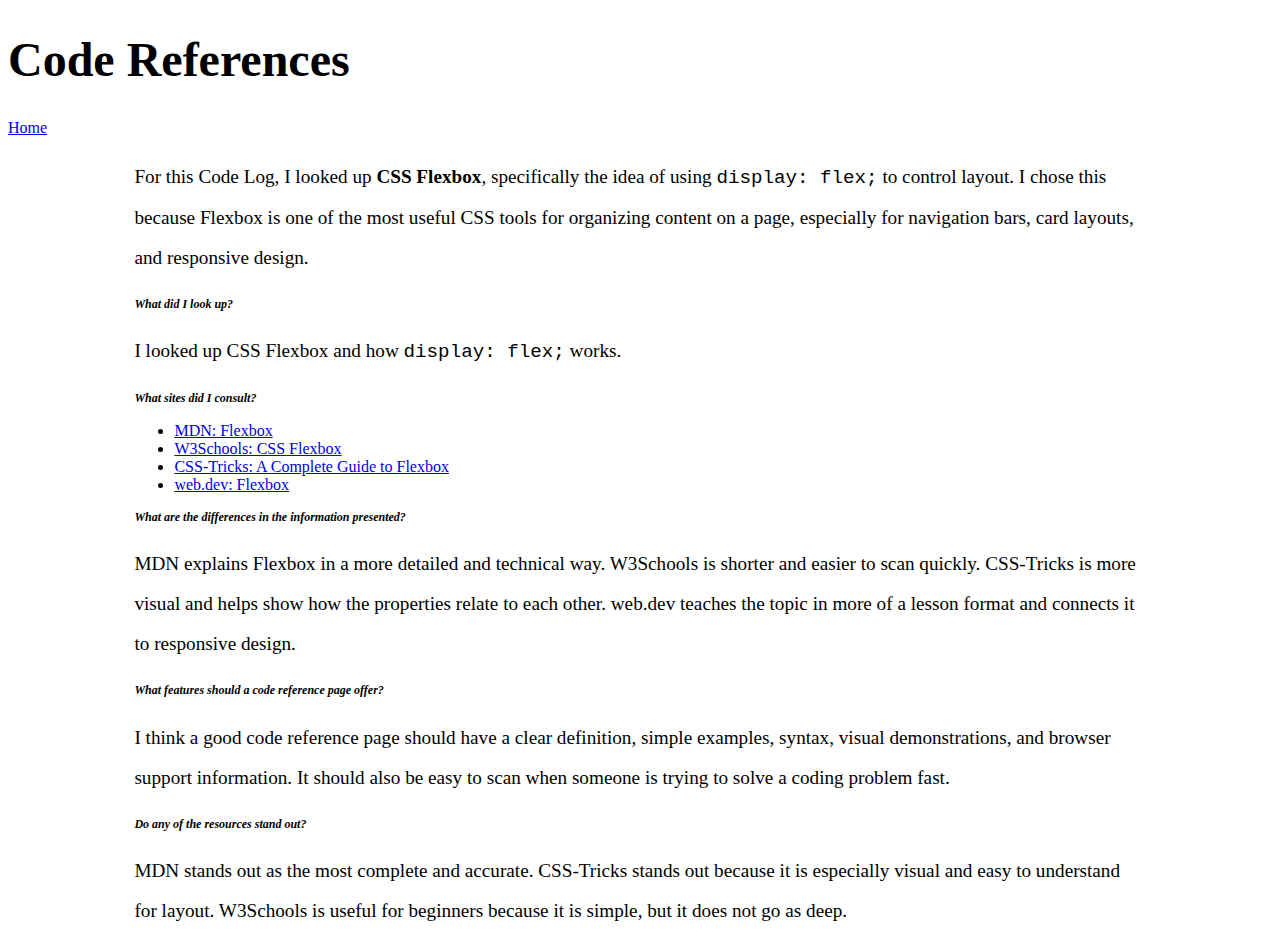
<file: codelogs/code-references.html>
<!DOCTYPE html>
<html lang="en">

<head>
    <meta charset="UTF-8">
    <meta name="viewport" content="width=device-width, initial-scale=1.0">
    <title>Code References</title>
    <link rel="stylesheet" href="styles.css">
</head>

<body>
    <header>
        <h1>Code References</h1>
        <nav>
            <a href="index.html">Home</a>
        </nav>
    </header>

    <main>
        <p>For this Code Log, I looked up <strong>CSS Flexbox</strong>, specifically the idea of using
            <code>display: flex;</code> to control layout. I chose this because Flexbox is one of the most useful CSS
            tools for organizing content on a page, especially for navigation bars, card layouts, and responsive design.
        </p>

        <h2>What did I look up?</h2>
        <p>I looked up CSS Flexbox and how <code>display: flex;</code> works.</p>

        <h2>What sites did I consult?</h2>
        <ul>
            <li><a href="https://developer.mozilla.org/en-US/docs/Learn_web_development/Core/CSS_layout/Flexbox">MDN:
                    Flexbox</a></li>
            <li><a href="https://www.w3schools.com/css/css3_flexbox.asp">W3Schools: CSS Flexbox</a></li>
            <li><a href="https://css-tricks.com/snippets/css/a-guide-to-flexbox/">CSS-Tricks: A Complete Guide to
                    Flexbox</a></li>
            <li><a href="https://web.dev/learn/css/flexbox/">web.dev: Flexbox</a></li>
        </ul>

        <h2>What are the differences in the information presented?</h2>
        <p>MDN explains Flexbox in a more detailed and technical way. W3Schools is shorter and easier to scan quickly.
            CSS-Tricks is more visual and helps show how the properties relate to each other. web.dev teaches the topic
            in more of a lesson format and connects it to responsive design.</p>

        <h2>What features should a code reference page offer?</h2>
        <p>I think a good code reference page should have a clear definition, simple examples, syntax, visual
            demonstrations, and browser support information. It should also be easy to scan when someone is trying to
            solve a coding problem fast.</p>

        <h2>Do any of the resources stand out?</h2>
        <p>MDN stands out as the most complete and accurate. CSS-Tricks stands out because it is especially visual and
            easy to understand for layout. W3Schools is useful for beginners because it is simple, but it does not go as
            deep.</p>
    </main>
</body>

</html>
</file>
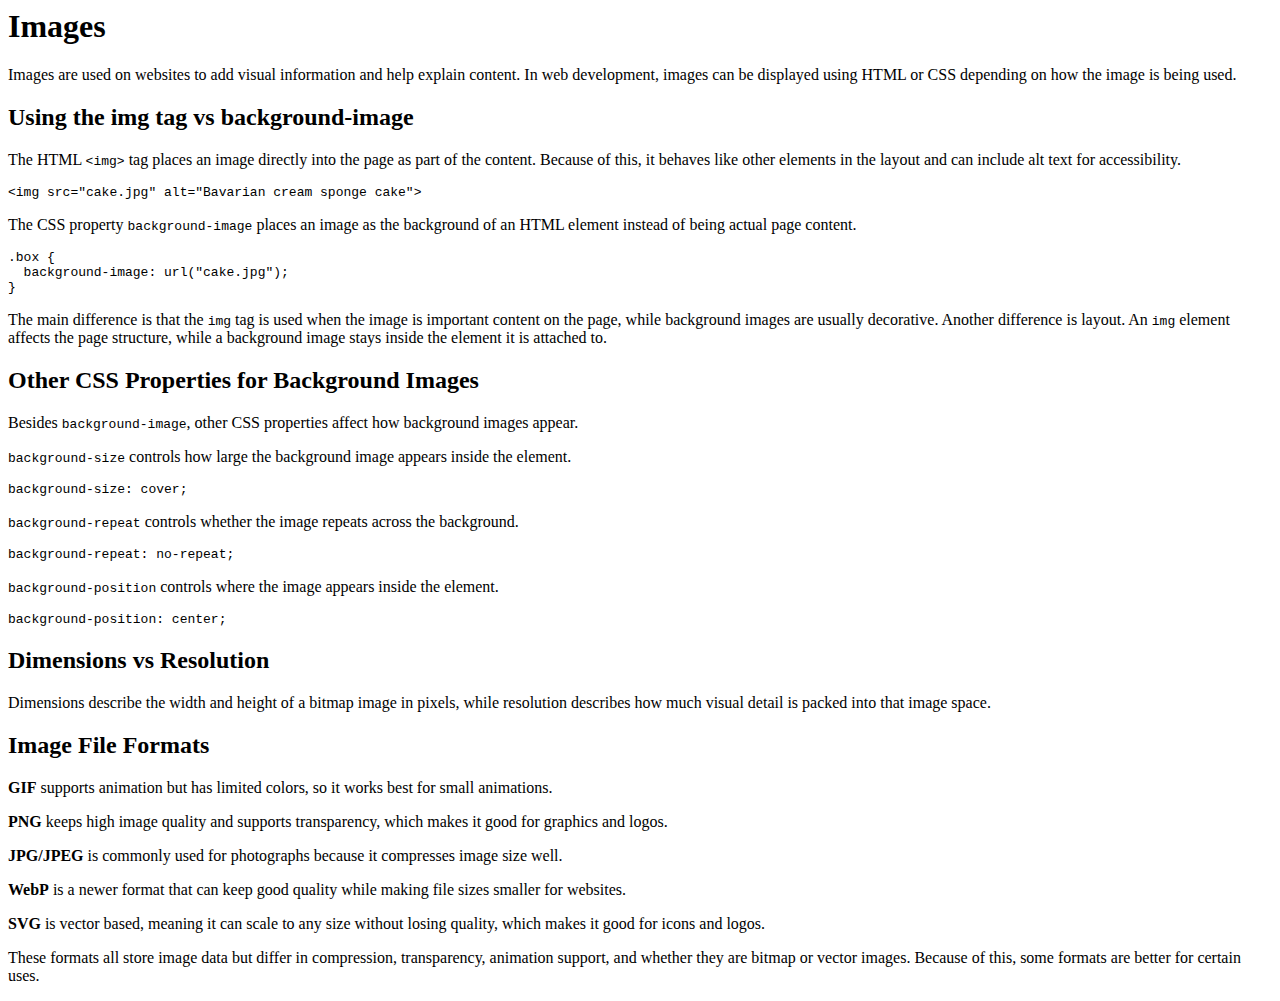
<file: codelogs/codelog5images.html>
<html>

<h1>Images</h1>

<p>
    Images are used on websites to add visual information and help explain content.
    In web development, images can be displayed using HTML or CSS depending on how
    the image is being used.
</p>

<h2>Using the img tag vs background-image</h2>

<p>
    The HTML <code>&lt;img&gt;</code> tag places an image directly into the page as part of
    the content. Because of this, it behaves like other elements in the layout and
    can include alt text for accessibility.
</p>

<pre>
&lt;img src="cake.jpg" alt="Bavarian cream sponge cake"&gt;
</pre>

<p>
    The CSS property <code>background-image</code> places an image as the background of an
    HTML element instead of being actual page content.
</p>

<pre>
.box {
  background-image: url("cake.jpg");
}
</pre>

<p>
    The main difference is that the <code>img</code> tag is used when the image is important
    content on the page, while background images are usually decorative. Another
    difference is layout. An <code>img</code> element affects the page structure, while a
    background image stays inside the element it is attached to.
</p>

<h2>Other CSS Properties for Background Images</h2>

<p>
    Besides <code>background-image</code>, other CSS properties affect how background images
    appear.
</p>

<p>
    <code>background-size</code> controls how large the background image appears inside the element.
</p>

<pre>
background-size: cover;
</pre>

<p>
    <code>background-repeat</code> controls whether the image repeats across the background.
</p>

<pre>
background-repeat: no-repeat;
</pre>

<p>
    <code>background-position</code> controls where the image appears inside the element.
</p>

<pre>
background-position: center;
</pre>

<h2>Dimensions vs Resolution</h2>

<p>
    Dimensions describe the width and height of a bitmap image in pixels, while
    resolution describes how much visual detail is packed into that image space.
</p>

<h2>Image File Formats</h2>

<p><strong>GIF</strong> supports animation but has limited colors, so it works best for small animations.</p>

<p><strong>PNG</strong> keeps high image quality and supports transparency, which makes it good for graphics and logos.
</p>

<p><strong>JPG/JPEG</strong> is commonly used for photographs because it compresses image size well.</p>

<p><strong>WebP</strong> is a newer format that can keep good quality while making file sizes smaller for websites.</p>

<p><strong>SVG</strong> is vector based, meaning it can scale to any size without losing quality, which makes it good
    for icons and logos.</p>

<p>
    These formats all store image data but differ in compression, transparency,
    animation support, and whether they are bitmap or vector images. Because of
    this, some formats are better for certain uses.
</p>

</html>
</file>
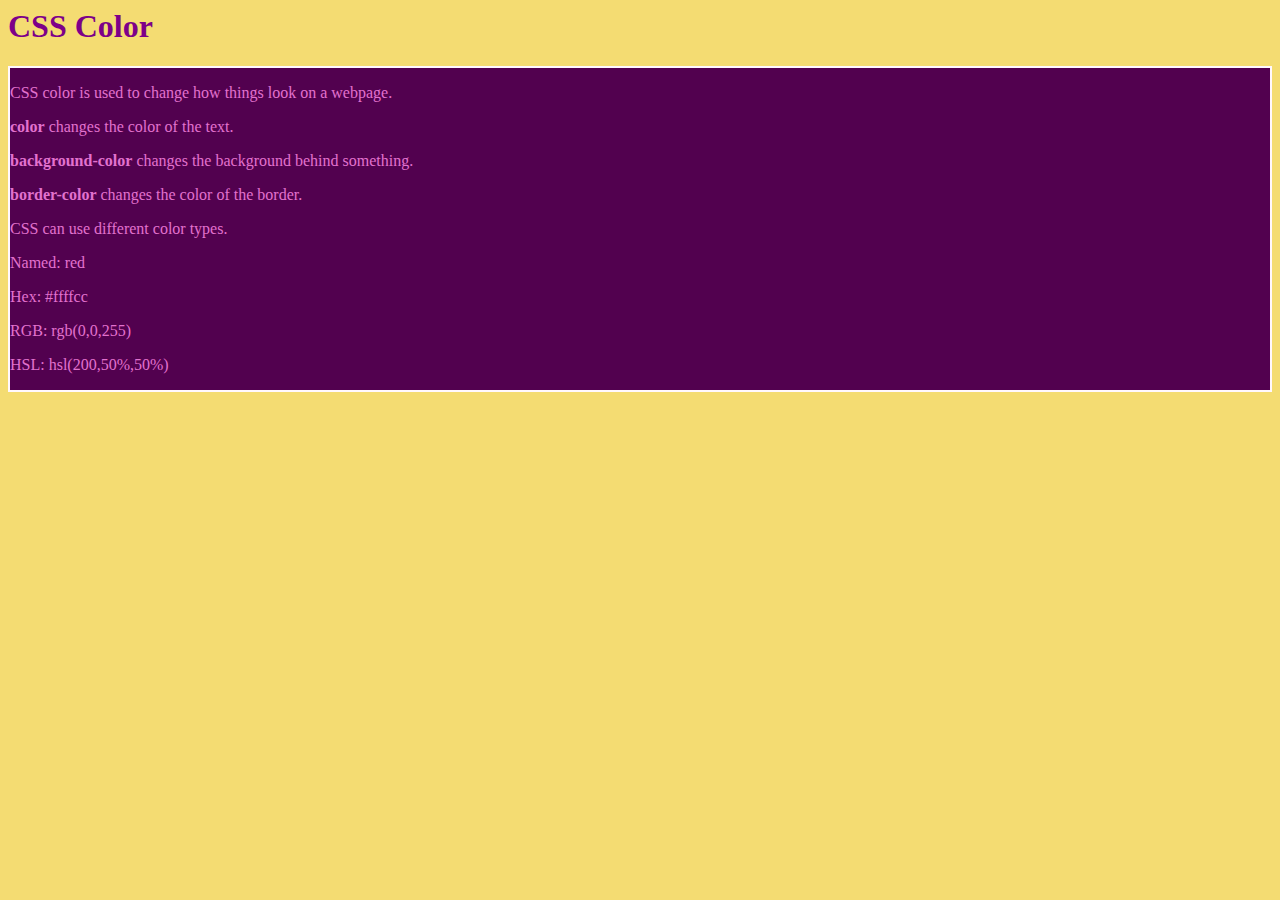
<file: codelogs/CSScolor.html>
<html>

<head>
    <title>CSS Color</title>

    <style>
        body {
            background-color: rgb(244, 220, 114);
            color: rgb(226, 114, 206);
        }

        h1 {
            color: rgb(125, 0, 137);
        }

        div {
            border: 2px solid rgb(255, 248, 254);
            background-color: #52014f;
        }
    </style>

</head>

<body>

    <h1>CSS Color</h1>

    <div>

        <p>CSS color is used to change how things look on a webpage.</p>

        <p><b>color</b> changes the color of the text.</p>

        <p><b>background-color</b> changes the background behind something.</p>

        <p><b>border-color</b> changes the color of the border.</p>

        <p>CSS can use different color types.</p>

        <p>Named: red</p>
        <p>Hex: #ffffcc</p>
        <p>RGB: rgb(0,0,255)</p>
        <p>HSL: hsl(200,50%,50%)</p>

    </div>

</body>

</html>
</file>
<file: styles.css>
* {
  box-sizing: border-box;
}

html {
  scroll-behavior: smooth;
}

body {
  margin: 0;
  font-family: Georgia, "Times New Roman", serif;
  background: #f8f2e9;
  color: #2b2118;
  line-height: 1.6;
}

/* Header and navigation */

.hero {
  min-height: 80vh;
  padding: 1.5rem;
  background:
    linear-gradient(rgba(43, 33, 24, 0.65), rgba(43, 33, 24, 0.75)),
    url("images/moon-bay.jpg");
  background-color: #4a3829;
  background-size: cover;
  background-position: center;
  color: #fff8ed;
  display: flex;
  flex-direction: column;
  justify-content: space-between;
}

.nav {
  display: flex;
  flex-wrap: wrap;
  gap: 1rem;
  justify-content: center;
}

.nav a {
  color: #fff8ed;
  text-decoration: none;
  font-size: 0.95rem;
  padding: 0.5rem 0.75rem;
  border-radius: 999px;
  transition: background-color 0.3s ease, transform 0.3s ease;
}

.nav a:hover {
  background-color: rgba(255, 248, 237, 0.18);
  transform: translateY(-2px);
}

.hero-content {
  max-width: 760px;
  margin: 5rem auto;
  text-align: center;
  animation: fadeIn 1.2s ease-in-out;
}

.eyebrow {
  text-transform: uppercase;
  letter-spacing: 0.15rem;
  font-size: 0.85rem;
  color: #f2c879;
}

h1 {
  font-size: clamp(3rem, 8vw, 6rem);
  line-height: 1;
  margin: 1rem 0;
}

.tagline {
  font-size: 1.25rem;
  margin-bottom: 2rem;
}

/* Main layout */

main {
  width: min(1100px, 92%);
  margin: -3rem auto 3rem;
  display: grid;
  gap: 1.5rem;
}

.card {
  background: #fffaf2;
  border: 1px solid #ead9c1;
  border-radius: 24px;
  padding: 2rem;
  box-shadow: 0 16px 40px rgba(43, 33, 24, 0.12);
}

.card h2 {
  margin-top: 0;
  font-size: 2rem;
  color: #4a2f1d;
}

.card h3 {
  margin-bottom: 0.5rem;
  color: #7a4a2a;
}

/* Links and lists */

.link-list {
  list-style: none;
  padding: 0;
  margin: 1.5rem 0 0;
  display: grid;
  gap: 0.75rem;
}

.link-list a,
.text-link {
  display: block;
  color: #4a2f1d;
  background: #f3e2c8;
  text-decoration: none;
  padding: 0.9rem 1rem;
  border-radius: 14px;
  transition: background-color 0.3s ease, transform 0.3s ease;
}

.link-list a:hover,
.text-link:hover {
  background-color: #e4c38f;
  transform: translateX(6px);
}

.button {
  display: inline-block;
  background: #f2c879;
  color: #2b2118;
  text-decoration: none;
  font-weight: bold;
  padding: 0.9rem 1.3rem;
  border-radius: 999px;
  transition: transform 0.3s ease, background-color 0.3s ease;
}

.button:hover {
  background: #ffd98c;
  transform: translateY(-3px);
}

.secondary {
  align-self: center;
}

/* Major project section */

.major-card {
  display: grid;
  gap: 1.5rem;
}

/* Footer */

footer {
  text-align: center;
  padding: 2rem;
  background: #2b2118;
  color: #fff8ed;
}

/* Simple animation */

@keyframes fadeIn {
  from {
    opacity: 0;
    transform: translateY(18px);
  }

  to {
    opacity: 1;
    transform: translateY(0);
  }
}

/* Desktop layout */

@media (min-width: 750px) {
  .nav {
    justify-content: flex-end;
  }

  .hero-content {
    text-align: left;
    margin-left: 3rem;
  }

  main {
    grid-template-columns: repeat(2, 1fr);
  }

  .intro,
  .major-card {
    grid-column: span 2;
  }

  .link-list {
    grid-template-columns: repeat(2, 1fr);
  }

  .major-card {
    grid-template-columns: 2fr 1fr;
    align-items: center;
  }
}
</file>
<file: anni albers/styles.css>
/*bullshit idfk thingy*/

    main {
width: 80%;
max-width: 1100px;
margin: 0 auto;}
</file>
<file: golden-glow-design/styles.css>
* {
    box-sizing: border-box;
}

html {
    scroll-behavior: smooth;
}

body {
    margin: 0;
    font-family: Georgia, "Times New Roman", serif;
    background: #fff8ed;
    color: #2e241b;
    line-height: 1.6;
}

img {
    max-width: 100%;
    display: block;
}

a {
    color: inherit;
}

.skip-link {
    position: absolute;
    left: -999px;
    top: 0;
    background: #2e241b;
    color: #fff8ed;
    padding: 0.75rem 1rem;
    z-index: 1000;
}

.skip-link:focus {
    left: 1rem;
    top: 1rem;
}

.site-header {
    background: #fff8ed;
    border-bottom: 1px solid #ead8bd;
    position: sticky;
    top: 0;
    z-index: 99;
}

.nav-wrap {
    width: min(1120px, 92%);
    margin: 0 auto;
    padding: 1rem 0;
    display: flex;
    justify-content: space-between;
    align-items: center;
    gap: 1rem;
}

.logo {
    text-decoration: none;
    font-weight: bold;
    letter-spacing: 0.04rem;
    font-size: 1.2rem;
    color: #6b421f;
}

.nav-toggle {
    border: 1px solid #d8b878;
    background: #fff3d6;
    color: #3d2b1f;
    border-radius: 999px;
    padding: 0.55rem 0.8rem;
    cursor: pointer;
    font: inherit;
}

.nav-menu {
    display: none;
    list-style: none;
    margin: 0;
    padding: 0;
    gap: 0.35rem;
}

.nav-menu.open {
    display: grid;
    position: absolute;
    left: 4%;
    right: 4%;
    top: 72px;
    background: #fff8ed;
    border: 1px solid #ead8bd;
    border-radius: 18px;
    padding: 1rem;
    box-shadow: 0 18px 45px rgba(67, 45, 25, 0.15);
}

.nav-menu a {
    display: block;
    text-decoration: none;
    padding: 0.65rem 0.8rem;
    border-radius: 999px;
    color: #4f3521;
}

.nav-menu a:hover,
.nav-menu a.active {
    background: #f3d99d;
}

.hero {
    min-height: 78vh;
    background:
        linear-gradient(rgba(46, 36, 27, 0.24), rgba(46, 36, 27, 0.68)),
        radial-gradient(circle at top left, #ffe39a, #d19a42 45%, #6b421f);
    color: #fff8ed;
    display: grid;
    place-items: center;
    text-align: center;
    padding: 6rem 1rem;
}

.hero.small-hero {
    min-height: 42vh;
}

.hero-content {
    width: min(860px, 92%);
    animation: riseIn 1s ease both;
}

.eyebrow {
    text-transform: uppercase;
    letter-spacing: 0.18rem;
    color: #ffe39a;
    font-size: 0.85rem;
    font-weight: bold;
}

h1,
h2,
h3 {
    line-height: 1.1;
}

h1 {
    font-size: clamp(3rem, 9vw, 6.5rem);
    margin: 1rem 0;
}

h2 {
    font-size: clamp(2rem, 4vw, 3rem);
    margin: 0 0 1rem;
    color: #6b421f;
}

h3 {
    color: #8b5a2b;
    margin-bottom: 0.5rem;
}

.tagline {
    font-size: clamp(1.15rem, 2.5vw, 1.6rem);
    max-width: 650px;
    margin: 0 auto 2rem;
}

.button-row {
    display: flex;
    flex-wrap: wrap;
    justify-content: center;
    gap: 0.85rem;
}

.button {
    display: inline-block;
    text-decoration: none;
    background: #f3c760;
    color: #2e241b;
    border: none;
    border-radius: 999px;
    padding: 0.9rem 1.25rem;
    font-weight: bold;
    box-shadow: 0 8px 20px rgba(46, 36, 27, 0.18);
    transition: transform 0.25s ease, background-color 0.25s ease;
}

.button:hover {
    transform: translateY(-3px);
    background: #ffe39a;
}

.button.secondary {
    background: #fff8ed;
}

main {
    width: min(1120px, 92%);
    margin: 0 auto;
}

.section {
    padding: 4rem 0;
}

.section-intro {
    max-width: 720px;
    margin-bottom: 2rem;
}

.grid {
    display: grid;
    gap: 1.25rem;
}

.card {
    background: #fffdf8;
    border: 1px solid #ead8bd;
    border-radius: 24px;
    padding: 1.5rem;
    box-shadow: 0 14px 35px rgba(67, 45, 25, 0.08);
}

.card:hover {
    transform: translateY(-3px);
    transition: transform 0.25s ease;
}

.feature-card {
    min-height: 260px;
    display: flex;
    flex-direction: column;
    justify-content: flex-end;
    background:
        linear-gradient(rgba(46, 36, 27, 0.05), rgba(46, 36, 27, 0.65)),
        var(--feature-bg, #d8b878);
    color: #fff8ed;
}

.feature-card h3 {
    color: #fff8ed;
}

.pill-list {
    list-style: none;
    padding: 0;
    display: flex;
    flex-wrap: wrap;
    gap: 0.6rem;
}

.pill-list li {
    background: #f7e8c3;
    color: #5d3c22;
    padding: 0.55rem 0.75rem;
    border-radius: 999px;
}

.link-card {
    display: block;
    text-decoration: none;
}

.text-link {
    color: #8b5a2b;
    font-weight: bold;
}

.callout {
    background: #2e241b;
    color: #fff8ed;
    border-radius: 28px;
    padding: 2rem;
}

.callout h2 {
    color: #ffe39a;
}

.check-list {
    padding-left: 1.25rem;
}

.check-list li {
    margin-bottom: 0.6rem;
}

.split {
    display: grid;
    gap: 1.5rem;
    align-items: center;
}

.quote {
    font-size: 1.5rem;
    color: #6b421f;
    border-left: 5px solid #f3c760;
    padding-left: 1rem;
    margin: 0;
}

.routine-step {
    display: grid;
    grid-template-columns: auto 1fr;
    gap: 1rem;
    align-items: start;
}

.step-number {
    background: #f3c760;
    color: #2e241b;
    width: 42px;
    height: 42px;
    border-radius: 50%;
    display: grid;
    place-items: center;
    font-weight: bold;
}

.site-footer {
    background: #2e241b;
    color: #fff8ed;
    margin-top: 4rem;
    padding: 2rem 1rem;
    text-align: center;
}

.site-footer a {
    color: #ffe39a;
}

@keyframes riseIn {
    from {
        opacity: 0;
        transform: translateY(22px);
    }

    to {
        opacity: 1;
        transform: translateY(0);
    }
}

.reveal {
    opacity: 0;
    transform: translateY(22px);
    transition: opacity 0.7s ease, transform 0.7s ease;
}

.reveal.visible {
    opacity: 1;
    transform: translateY(0);
}

@media (min-width: 760px) {
    .nav-toggle {
        display: none;
    }

    .nav-menu,
    .nav-menu.open {
        display: flex;
        position: static;
        background: transparent;
        border: none;
        box-shadow: none;
        padding: 0;
    }

    .grid.two {
        grid-template-columns: repeat(2, 1fr);
    }

    .grid.three {
        grid-template-columns: repeat(3, 1fr);
    }

    .split {
        grid-template-columns: 1.05fr 0.95fr;
    }

    .hero {
        text-align: left;
    }

    .tagline,
    .hero .button-row {
        margin-left: 0;
        justify-content: flex-start;
    }
}
</file>
<file: its-a-long-story/styles.css>
body {
  margin: 0;
  font-family: Arial, sans-serif;
  background-image: url("https://images.unsplash.com/photo-1496747611176-843222e1e57c");
  background-size: cover;
  background-position: center;
  background-attachment: fixed;
  color: black;
}

.step {
  min-height: 100vh;
  display: flex;
  align-items: center;
  justify-content: center;
  padding: 40px;
}

.intro {
  text-align: center;
}

.intro h1 {
  font-size: 55px;
}

.text-box {
  max-width: 600px;
  background-color: rgba(255, 255, 255, 0.85);
  padding: 30px;
}

.text-box h2 {
  margin-top: 0;
}

.ending {
  background-color: rgba(255, 255, 255, 0.25);
}
</file>
<file: golden-glow-design/quiz/quiz.css>
* {
  box-sizing: border-box;
}

html {
  scroll-behavior: smooth;
}

body {
  margin: 0;
  font-family: Georgia, "Times New Roman", serif;
  background: #fff8ed;
  color: #2e241b;
  line-height: 1.6;
}

.skip-link {
  position: absolute;
  left: -999px;
  top: 0;
  background: #2e241b;
  color: #fff8ed;
  padding: 0.75rem 1rem;
  z-index: 1000;
}

.skip-link:focus {
  left: 1rem;
  top: 1rem;
}

.site-header {
  background: #fff8ed;
  border-bottom: 1px solid #ead8bd;
  position: sticky;
  top: 0;
  z-index: 99;
}

.nav-wrap {
  width: min(1120px, 92%);
  margin: 0 auto;
  padding: 1rem 0;
  display: flex;
  justify-content: space-between;
  align-items: center;
  gap: 1rem;
}

.logo {
  text-decoration: none;
  font-weight: bold;
  letter-spacing: 0.04rem;
  font-size: 1.2rem;
  color: #6b421f;
}

.nav-toggle {
  border: 1px solid #d8b878;
  background: #fff3d6;
  color: #3d2b1f;
  border-radius: 999px;
  padding: 0.55rem 0.8rem;
  cursor: pointer;
  font: inherit;
}

.nav-menu {
  display: none;
  list-style: none;
  margin: 0;
  padding: 0;
  gap: 0.35rem;
}

.nav-menu.open {
  display: grid;
  position: absolute;
  left: 4%;
  right: 4%;
  top: 72px;
  background: #fff8ed;
  border: 1px solid #ead8bd;
  border-radius: 18px;
  padding: 1rem;
  box-shadow: 0 18px 45px rgba(67, 45, 25, 0.15);
}

.nav-menu a {
  display: block;
  text-decoration: none;
  padding: 0.65rem 0.8rem;
  border-radius: 999px;
  color: #4f3521;
}

.nav-menu a:hover,
.nav-menu a.active {
  background: #f3d99d;
}

.hero {
  min-height: 55vh;
  background:
    linear-gradient(rgba(46, 36, 27, 0.24), rgba(46, 36, 27, 0.68)),
    radial-gradient(circle at top left, #ffe39a, #d19a42 45%, #6b421f);
  color: #fff8ed;
  display: grid;
  place-items: center;
  text-align: center;
  padding: 5rem 1rem;
}

.hero-content {
  width: min(860px, 92%);
  animation: riseIn 1s ease both;
}

.eyebrow {
  text-transform: uppercase;
  letter-spacing: 0.18rem;
  color: #b97122;
  font-size: 0.85rem;
  font-weight: bold;
}

.hero .eyebrow {
  color: #ffe39a;
}

h1,
h2,
h3 {
  line-height: 1.1;
}

h1 {
  font-size: clamp(3rem, 9vw, 6.5rem);
  margin: 1rem 0;
}

h2 {
  font-size: clamp(2rem, 4vw, 3rem);
  margin: 0 0 1rem;
  color: #6b421f;
}

.tagline {
  font-size: clamp(1.15rem, 2.5vw, 1.6rem);
  max-width: 650px;
  margin: 0 auto 2rem;
}

.button-row {
  display: flex;
  flex-wrap: wrap;
  justify-content: center;
  gap: 0.85rem;
}

.button {
  display: inline-block;
  text-decoration: none;
  background: #f3c760;
  color: #2e241b;
  border: none;
  border-radius: 999px;
  padding: 0.9rem 1.25rem;
  font-weight: bold;
  font-family: inherit;
  font-size: 1rem;
  cursor: pointer;
  box-shadow: 0 8px 20px rgba(46, 36, 27, 0.18);
  transition: transform 0.25s ease, background-color 0.25s ease;
}

.button:hover {
  transform: translateY(-3px);
  background: #ffe39a;
}

.button.secondary {
  background: #fff8ed;
}

main {
  width: min(1120px, 92%);
  margin: 0 auto;
}

.section {
  padding: 4rem 0;
}

.section-intro {
  max-width: 720px;
  margin-bottom: 2rem;
}

.card {
  background: #fffdf8;
  border: 1px solid #ead8bd;
  border-radius: 24px;
  padding: 1.5rem;
  box-shadow: 0 14px 35px rgba(67, 45, 25, 0.08);
}

.quiz-form {
  display: grid;
  gap: 1.5rem;
  margin-bottom: 1.5rem;
}

.quiz-question {
  border: 1px solid #ead8bd;
  border-radius: 18px;
  padding: 1rem;
  background: #fff8ed;
}

.quiz-question legend {
  color: #6b421f;
  font-weight: bold;
  font-size: 1.15rem;
  padding: 0 0.4rem;
}

.quiz-question label {
  display: block;
  margin: 0.75rem 0;
  padding: 0.75rem;
  border-radius: 14px;
  background: #fffdf8;
  cursor: pointer;
  transition: background-color 0.25s ease, transform 0.25s ease;
}

.quiz-question label:hover {
  background: #f7e8c3;
  transform: translateX(4px);
}

.quiz-question input {
  margin-right: 0.5rem;
  accent-color: #c98f46;
}

.quiz-button {
  justify-self: start;
}

.quiz-result {
  display: none;
  border: 2px solid #f3c760;
}

.quiz-result.show {
  display: block;
  animation: riseIn 0.7s ease both;
}

.pill-list {
  list-style: none;
  padding: 0;
  display: flex;
  flex-wrap: wrap;
  gap: 0.6rem;
}

.pill-list li {
  background: #f7e8c3;
  color: #5d3c22;
  padding: 0.55rem 0.75rem;
  border-radius: 999px;
}

.site-footer {
  background: #2e241b;
  color: #fff8ed;
  margin-top: 4rem;
  padding: 2rem 1rem;
  text-align: center;
}

.site-footer a {
  color: #ffe39a;
}

@keyframes riseIn {
  from {
    opacity: 0;
    transform: translateY(22px);
  }

  to {
    opacity: 1;
    transform: translateY(0);
  }
}

.reveal {
  opacity: 0;
  transform: translateY(22px);
  transition: opacity 0.7s ease, transform 0.7s ease;
}

.reveal.visible {
  opacity: 1;
  transform: translateY(0);
}

@media (min-width: 760px) {
  .nav-toggle {
    display: none;
  }

  .nav-menu,
  .nav-menu.open {
    display: flex;
    position: static;
    background: transparent;
    border: none;
    box-shadow: none;
    padding: 0;
  }

  .hero {
    text-align: left;
  }

  .tagline,
  .hero .button-row {
    margin-left: 0;
    justify-content: flex-start;
  }

  .quiz-form {
    grid-template-columns: repeat(2, 1fr);
  }

  .quiz-question:last-of-type,
  .quiz-button {
    grid-column: span 2;
  }
}
</file>
<file: codelogs/styles.css>
/*bullshit idfk thingy*/

main {
    width: 80%;
    max-width: 1100px;
    margin: 0 auto;
}

h1 {
    font-size: 3rem;
}

h2 {
    font-size: 0.75rem;
    font-style: italic;
}

p {
    font-size: 1.2rem;
    line-height: 2.5rem;
}

p.callout {
    font-size: 2rem;
    line-height: auto;
    font-style: italic;
}

#row p {
    margin-left: calc (100% * 1 / 6)
}
</file>
